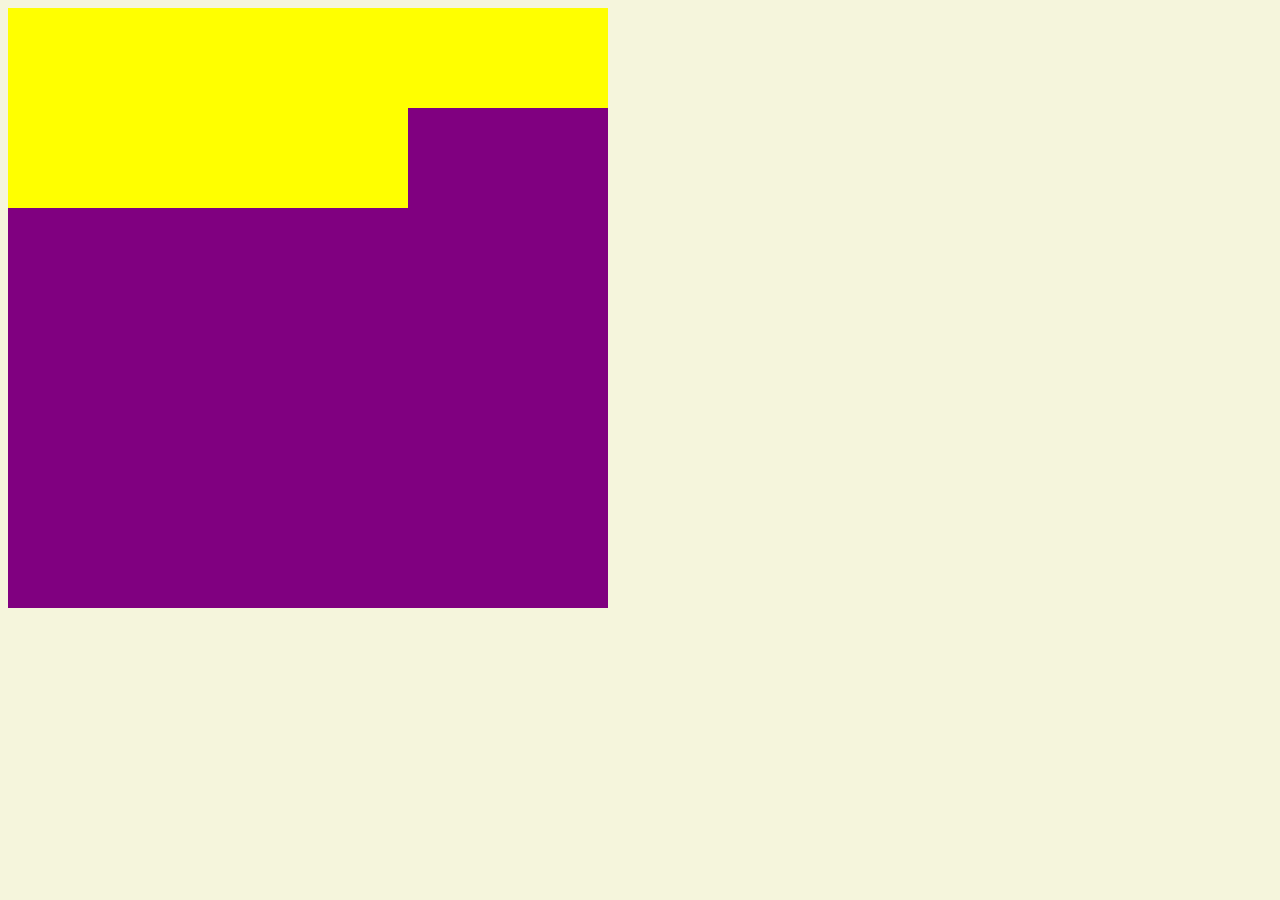
<file: example/example.html>
<!DOCTYPE html>
<html>

<head>
  <title>Kallista's Interactive 1 Site</title>
  <meta charset="utf-8" />
  <link rel="stylesheet" type="text/css" href="example.css">
</head>

<body>
  <div class="outer-shape">
    <div class="inner-shape"></div>
    <div class="inner-shape"></div>
    <div class="inner-shape"></div>
    <div class="inner-shape"></div>
    <div class="inner-shape"></div>
    <div class="inner-shape"></div>
    <div class="inner-shape"></div>
    <div class="inner-shape"></div>
    <div class="inner-shape"></div>
    <div class="inner-shape"></div>

  </div>



</body>

</html>
</file>
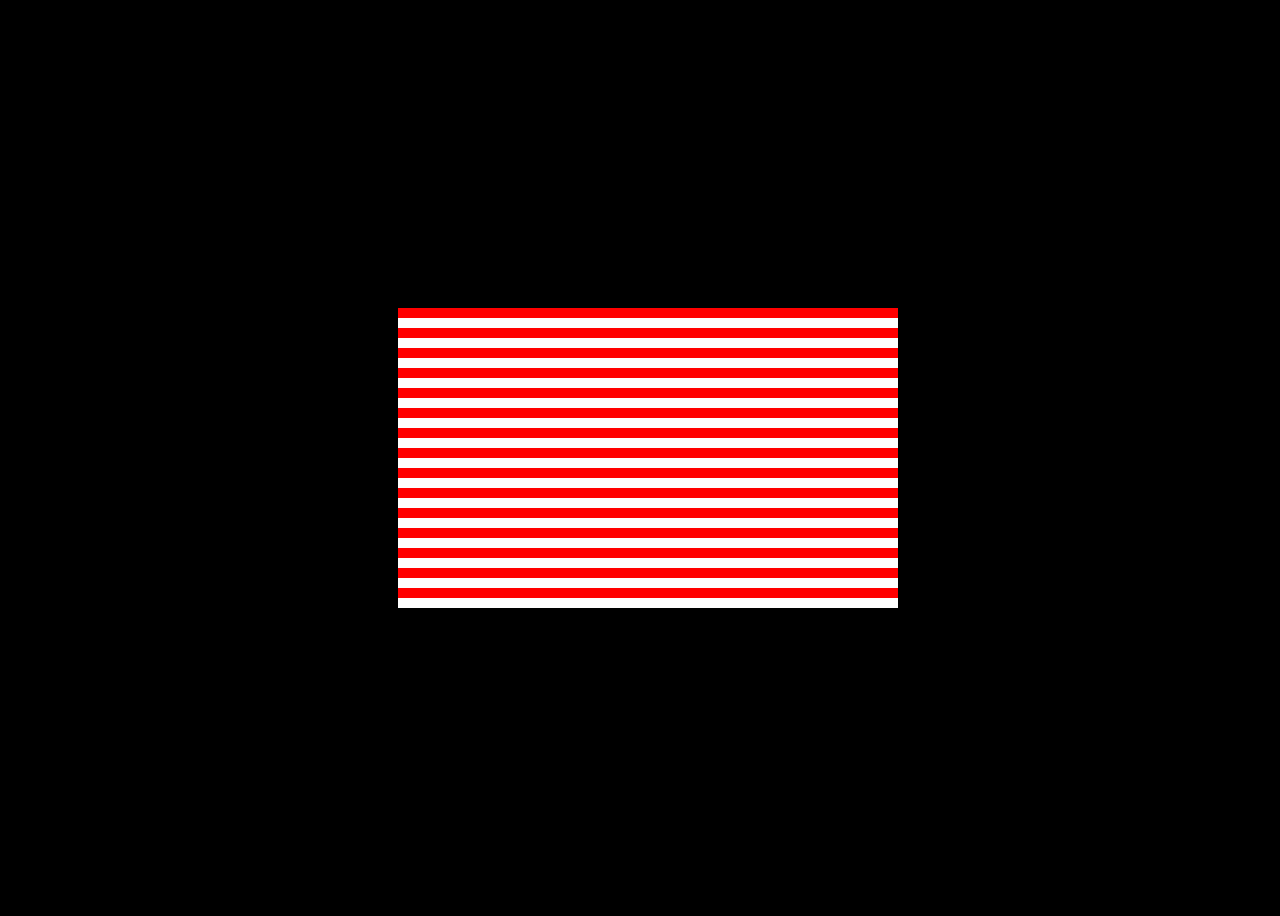
<file: flag/custom-flag.html>
<!DOCTYPE html>
<html>

<head>
    <title>Kallista's Custom Flag</title>
    <link rel="stylesheet" href="custom/custom.css" type="text/css">
</head>

<body>
    <div id="canvas" class="stripes">
    </div>
</body>

</html>
</file>
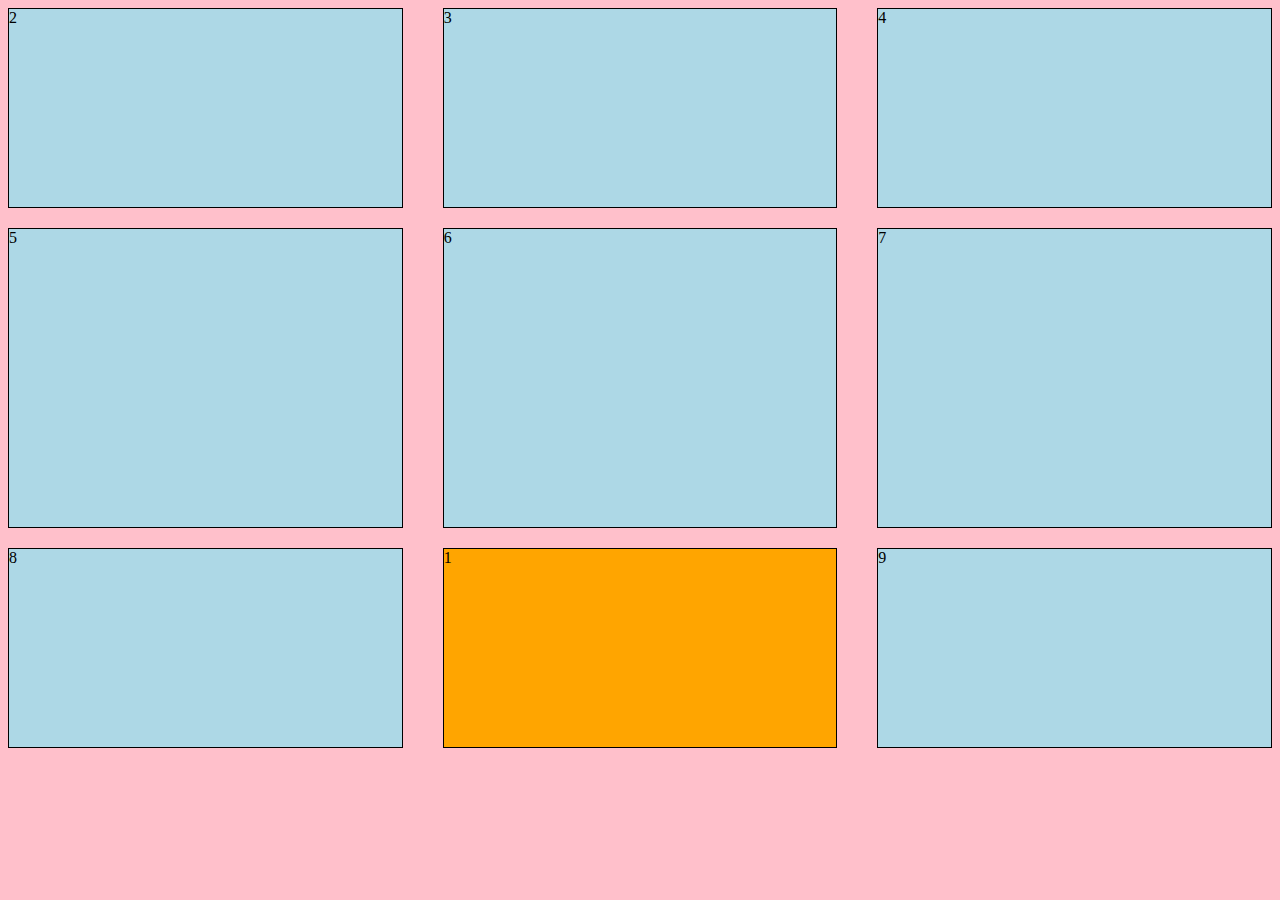
<file: grid-exercise/grid-exercise.html>
<!DOCTYPE html>
<html lang="en">

<head>
    <meta charset="UTF-8">
    <meta name="description" content="YOUR DESCRIPTION HERE">
    <meta name="viewport" content="width=device-width, initial-scale=1.0">
    <link rel="stylesheet" type="text/css" href="grid-exercise.css">
    <title>YOUR TITLE HERE</title>
</head>

<body>

    <div class="grid-container">
        <div class="grid-item" id="item-1">1</div>
        <div class="grid-item">2</div>
        <div class="grid-item">3</div>
        <div class="grid-item">4</div>
        <div class="grid-item">5</div>
        <div class="grid-item">6</div>
        <div class="grid-item">7</div>
        <div class="grid-item">8</div>
        <div class="grid-item">9</div>
    </div>

</body>

</html>
</file>
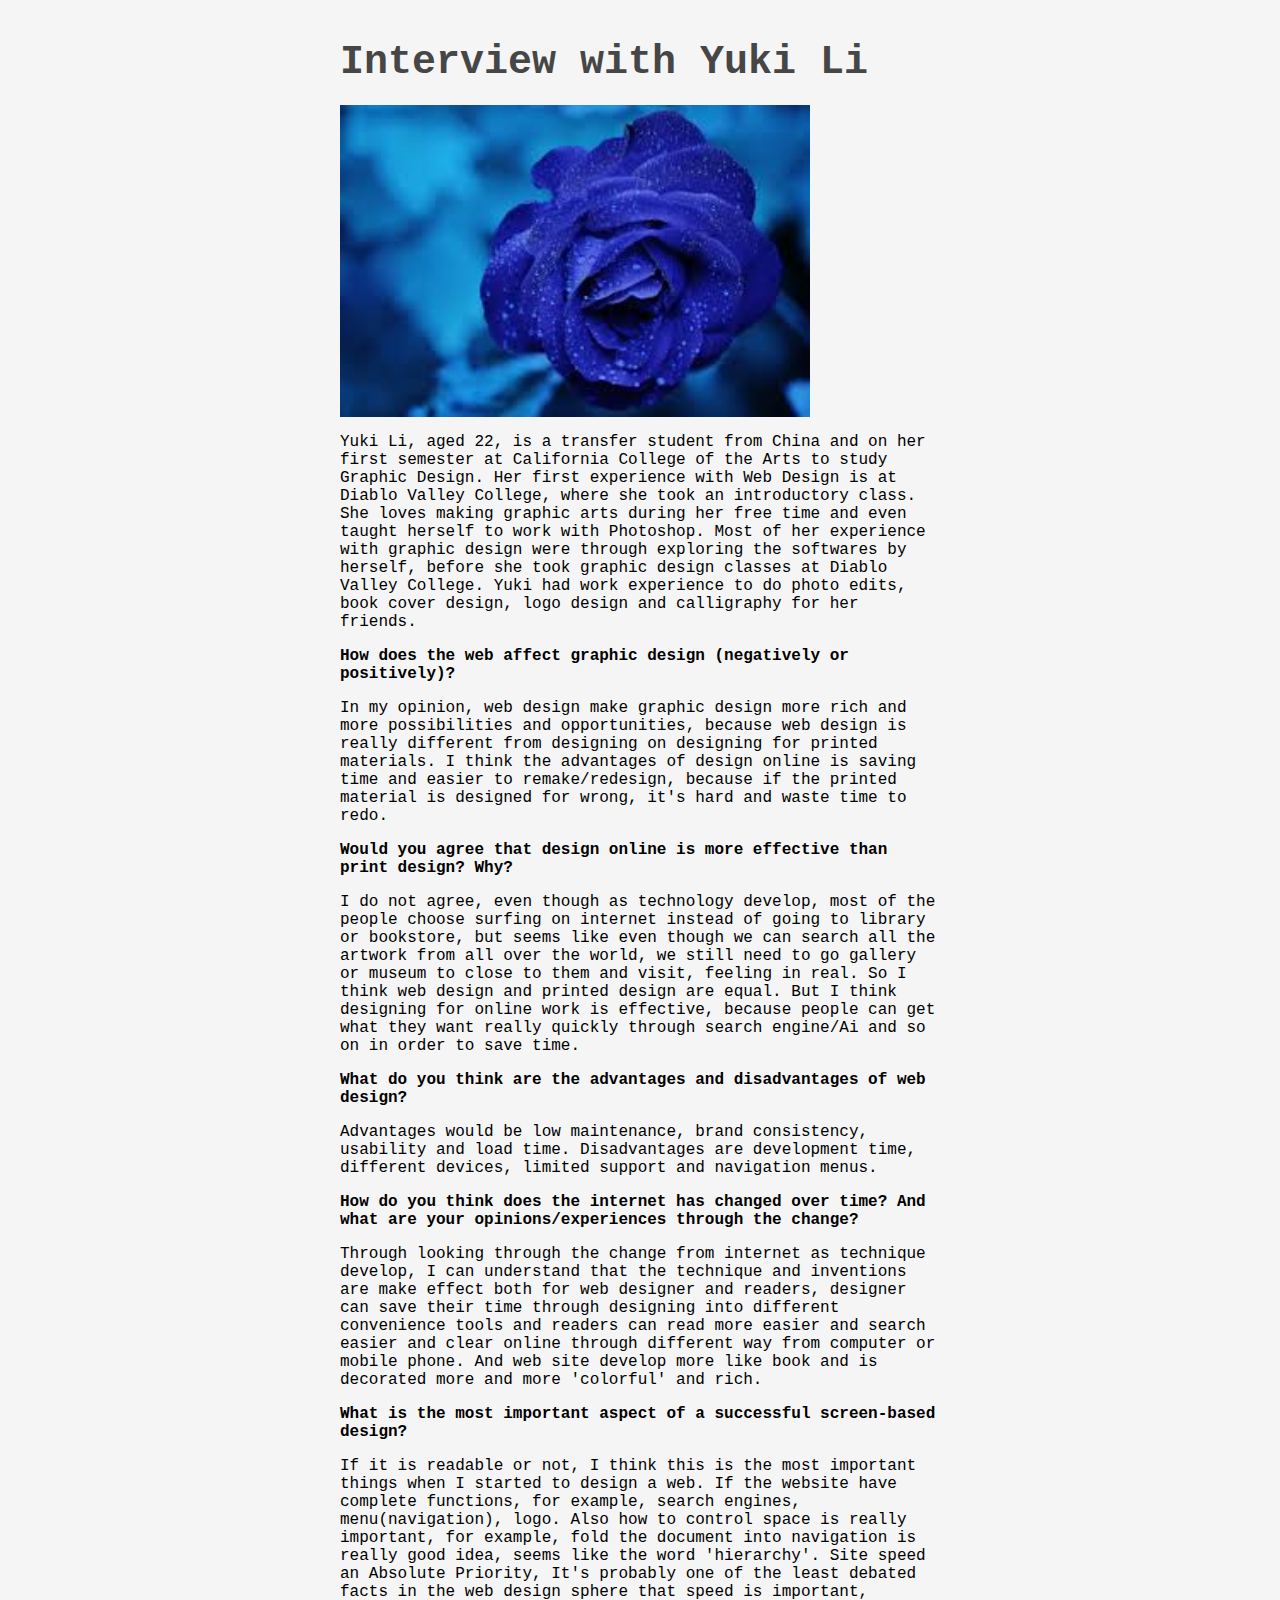
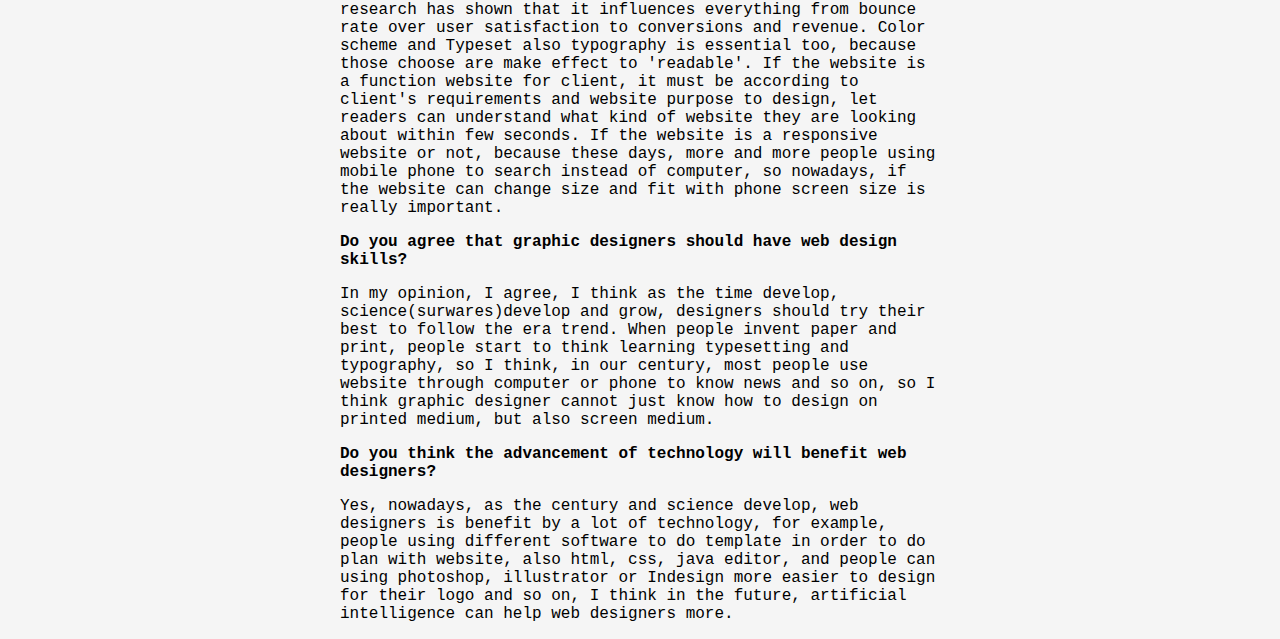
<file: interview/exercise-interview.html>
<html>

<head>
  <title>HTML Interview</title>
  <meta charset="utf-8" />
  <link rel="stylesheet" type="text/css" href="css/interview.css">
</head>

<body>

  <div id="container">



    <h2>Interview with Yuki Li</h2>

    <img src="images/interview image.jpeg" width="350" height="263" alt="flower">



    <p> Yuki Li, aged 22, is a transfer student from China and on her first semester at California College of the Arts
      to
      study Graphic Design. Her first experience with Web Design is at Diablo Valley College, where she took an
      introductory class. She loves making graphic arts during her free time and even taught herself to work with
      Photoshop. Most of her experience with graphic design were through exploring the softwares by herself, before she
      took graphic design classes at Diablo Valley College. Yuki had work experience to do photo edits, book cover
      design,
      logo design and calligraphy for her friends.
    </p>

    <p><b> How does the web affect graphic design (negatively or positively)?</p></b>

    <p> In my opinion, web design make graphic design more rich and more possibilities and opportunities, because web
      design is really different from designing on designing for printed materials. I think the advantages of design
      online
      is saving time and easier to remake/redesign, because if the printed material is designed for wrong, it's hard
      and
      waste time to redo.</p>

    <p><b>Would you agree that design online is more effective than print design? Why?
      </b></p>

    <p> I do not agree, even though as technology develop, most of the people choose surfing on internet instead of
      going
      to library or bookstore, but seems like even though we
      can search all the artwork from all over the world, we still need to go gallery or museum to close to them and
      visit,
      feeling in real. So I think web design and printed design are equal.
      But I think designing for online work is effective, because people can get what they want really quickly through
      search engine/Ai and so on in order to save time.
    </p>

    <p><b>What do you think are the advantages and disadvantages of web design?</b></p>

    <p> Advantages would be low maintenance, brand consistency, usability and load time. Disadvantages are development
      time, different devices, limited support and navigation menus.
    </p>

    <p><b> How do you think does the internet has changed over time? And what are your opinions/experiences through the
        change?
      </b></p>

    <p> Through looking through the change from internet as technique develop, I can understand that the technique and
      inventions are make effect both for web designer and readers, designer can save their time through designing into
      different convenience tools and readers can read more easier and search easier and clear online through different
      way
      from computer or mobile phone. And web site develop more like book and is decorated more and more 'colorful' and
      rich.</p>

    <p><b> What is the most important aspect of a successful screen-based design?</b></p>

    <p> If it is readable or not, I think this is the most important things when I started to design a web. If the
      website
      have complete functions, for example, search engines, menu(navigation), logo. Also how to control space is really
      important, for example, fold the document into navigation is really good idea, seems like the word 'hierarchy'.
      Site
      speed an Absolute Priority, It's probably one of the least debated facts in the web design sphere that speed is
      important, research has shown that it influences everything from bounce rate over user satisfaction to
      conversions
      and revenue. Color scheme and Typeset also typography is essential too, because those choose are make effect to
      'readable'. If the website is a function website for client, it must be according to client's requirements and
      website purpose to design, let readers can understand what kind of website they are looking about within few
      seconds.
      If the website is a responsive website or not, because these days, more and more people using mobile phone to
      search
      instead of computer, so nowadays, if the website can change size and fit with phone screen size is really
      important.</p>

    <p><b>Do you agree that graphic designers should have web design skills?</b></p>

    <p>In my opinion, I agree, I think as the time develop, science(surwares)develop and grow, designers should try
      their
      best to follow the era trend. When people invent paper and print, people start to think learning typesetting and
      typography, so I think, in our century, most people use website through computer or phone to know news and so on,
      so
      I think graphic designer cannot just know how to design on printed medium, but also screen medium.
    </p>

    <p><b>Do you think the advancement of technology will benefit web designers?</b></p>

    <p>Yes, nowadays, as the century and science develop, web designers is benefit by a lot of technology, for example,
      people using different software to do template in order to do plan with website, also html, css, java editor, and
      people can using photoshop, illustrator or Indesign more easier to design for their logo and so on, I think in
      the
      future, artificial intelligence can help web designers more.</p>
    </head>


  </div>

</body>

</html>
</file>
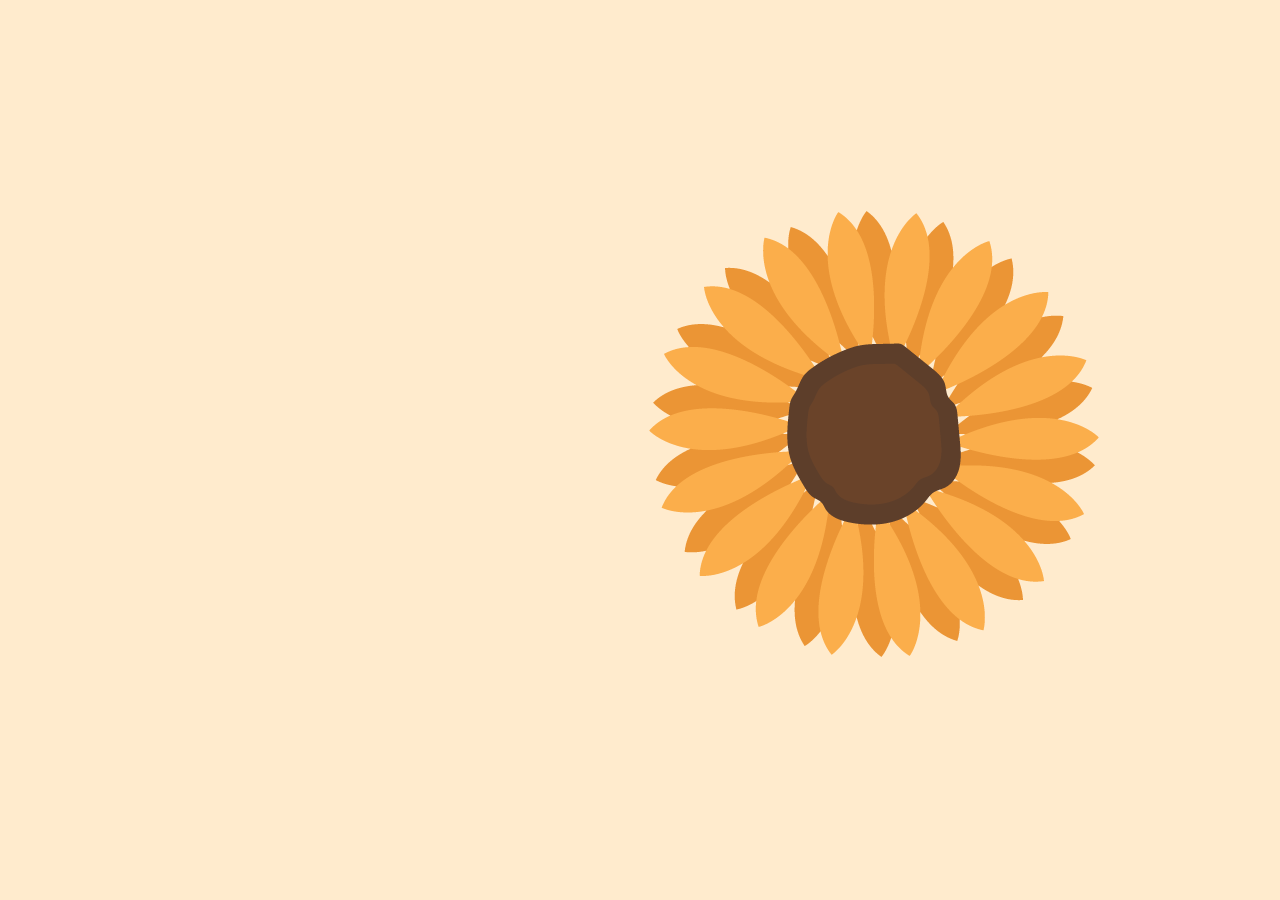
<file: multiples/multiples.html>
<!DOCTYPE html>
<html>
<head>
    <title>Multiples</title>
    <!-- Set the viewport -->
    <meta name="viewport" content="width=device-width, initial-scale=1.0">
    <!-- Link CSS stylesheet -->
    <link rel="stylesheet" href="css/multiples.css" />
</head>
<body>
    <!-- show by default -->
    <div id="desktop">
        
        <img src ="images/tablet.png" >

    </div>
    <!-- show on tablet -->
    <div id="tablet">
        
        <img src ="images/mobile.png">
        
    </div>
    <!-- show on mobile -->
    <div id="mobile">
        
        <img src ="images/desktop.png">
    </div>
    <!-- show on print -->
    <div id="print">
        
        <img src ="images/print.png">
    </div>
</body>
</html>
</file>
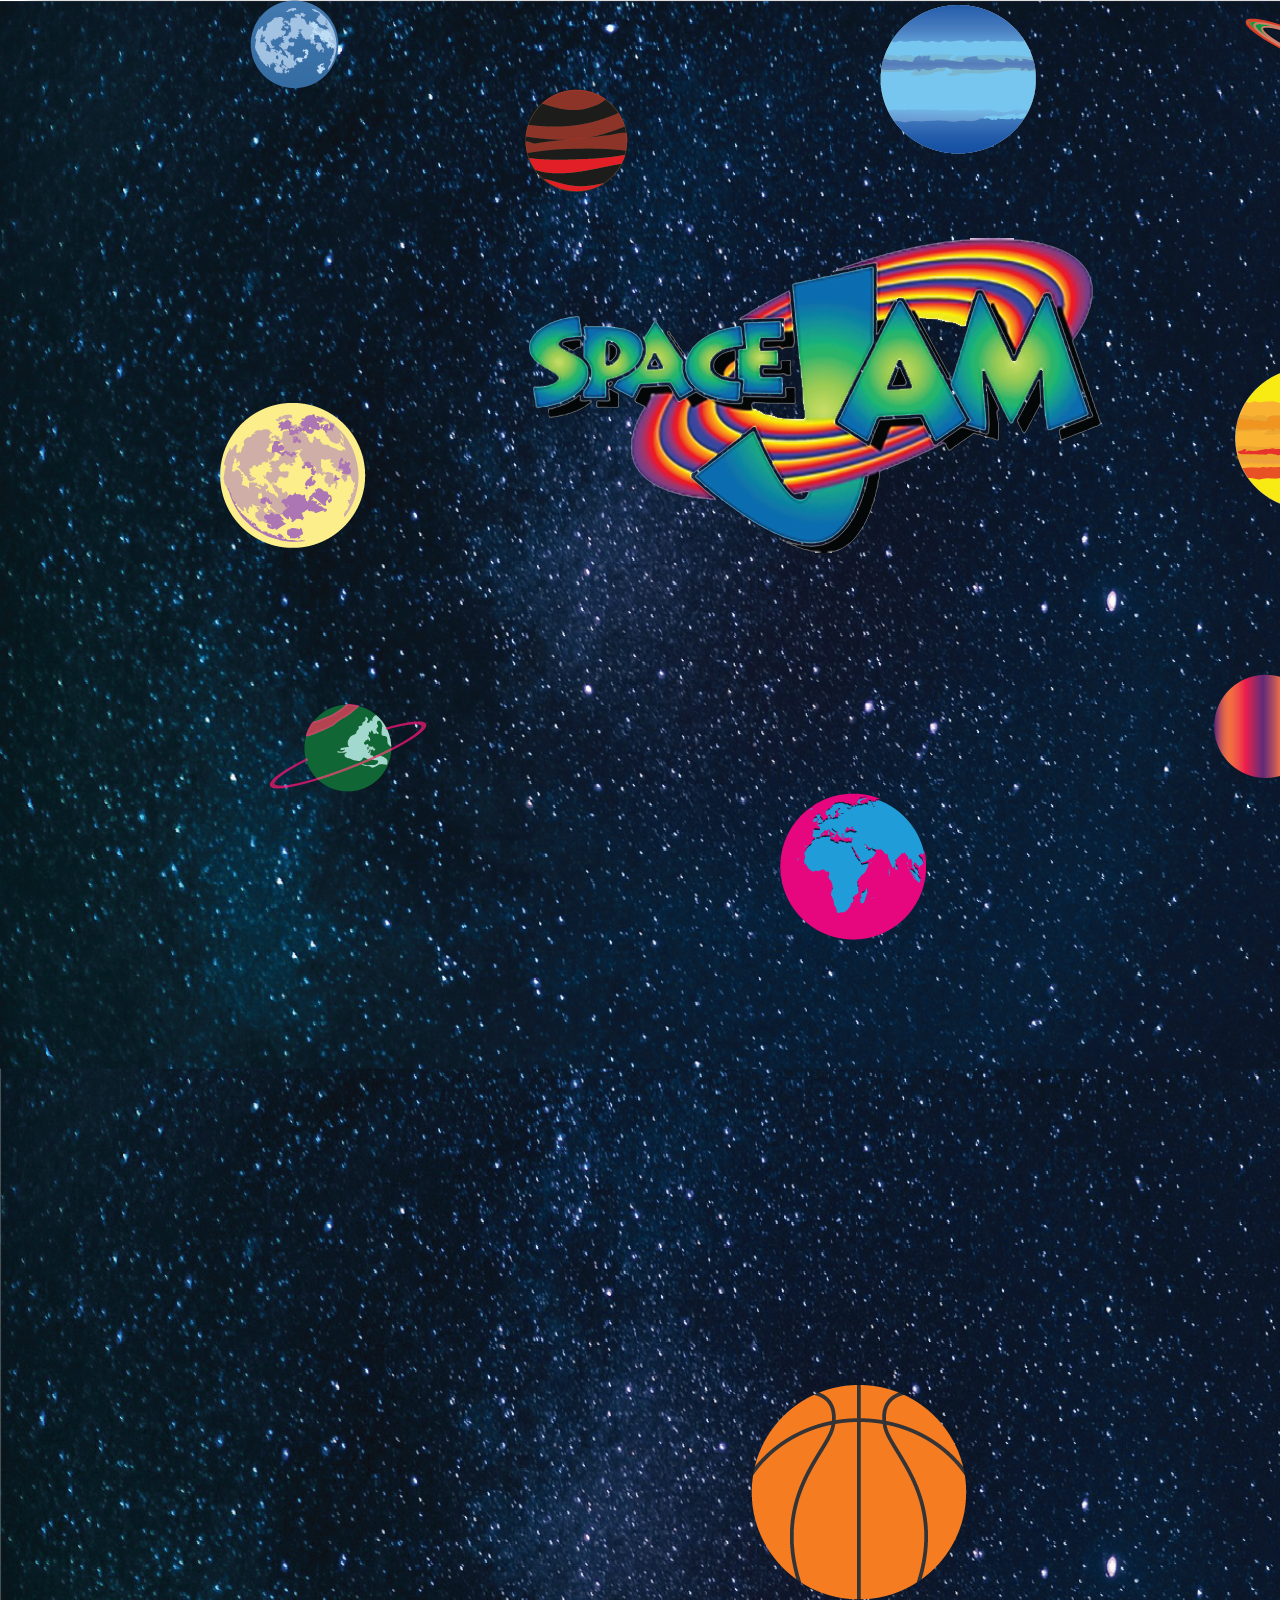
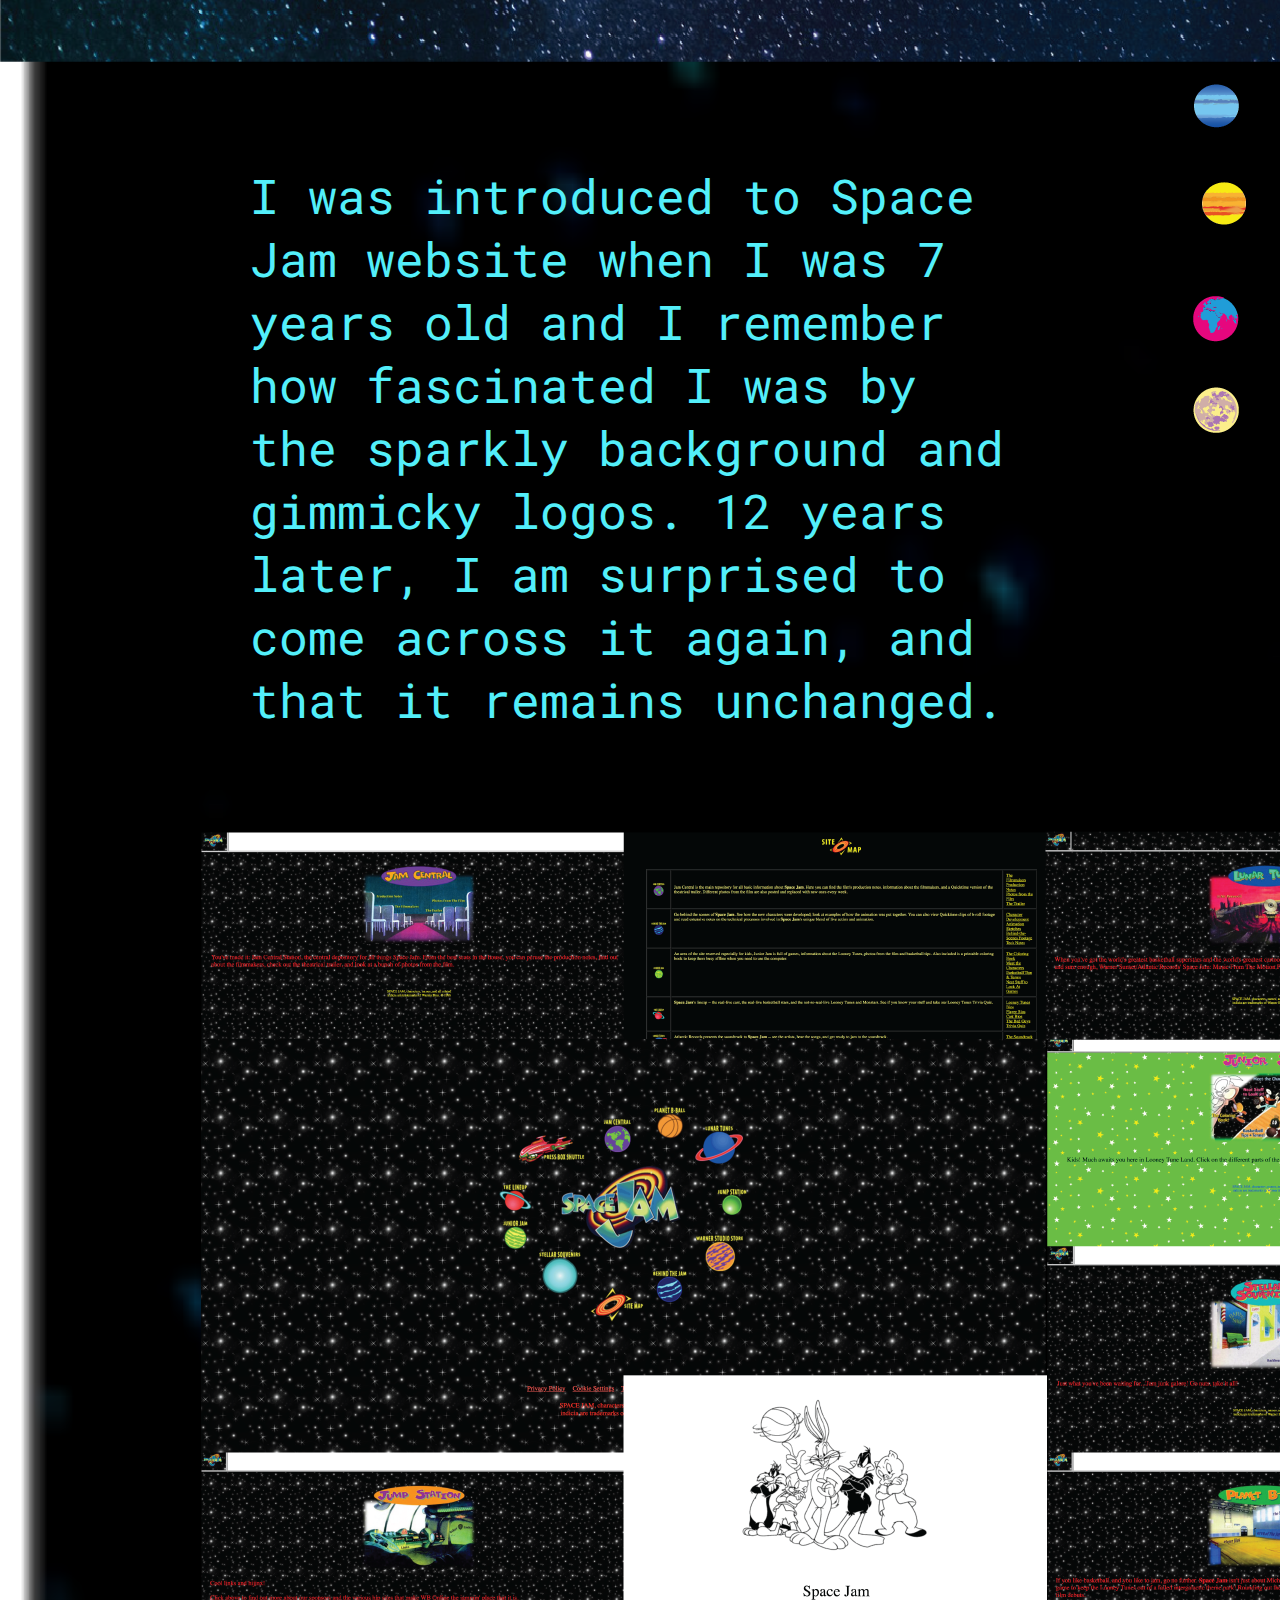
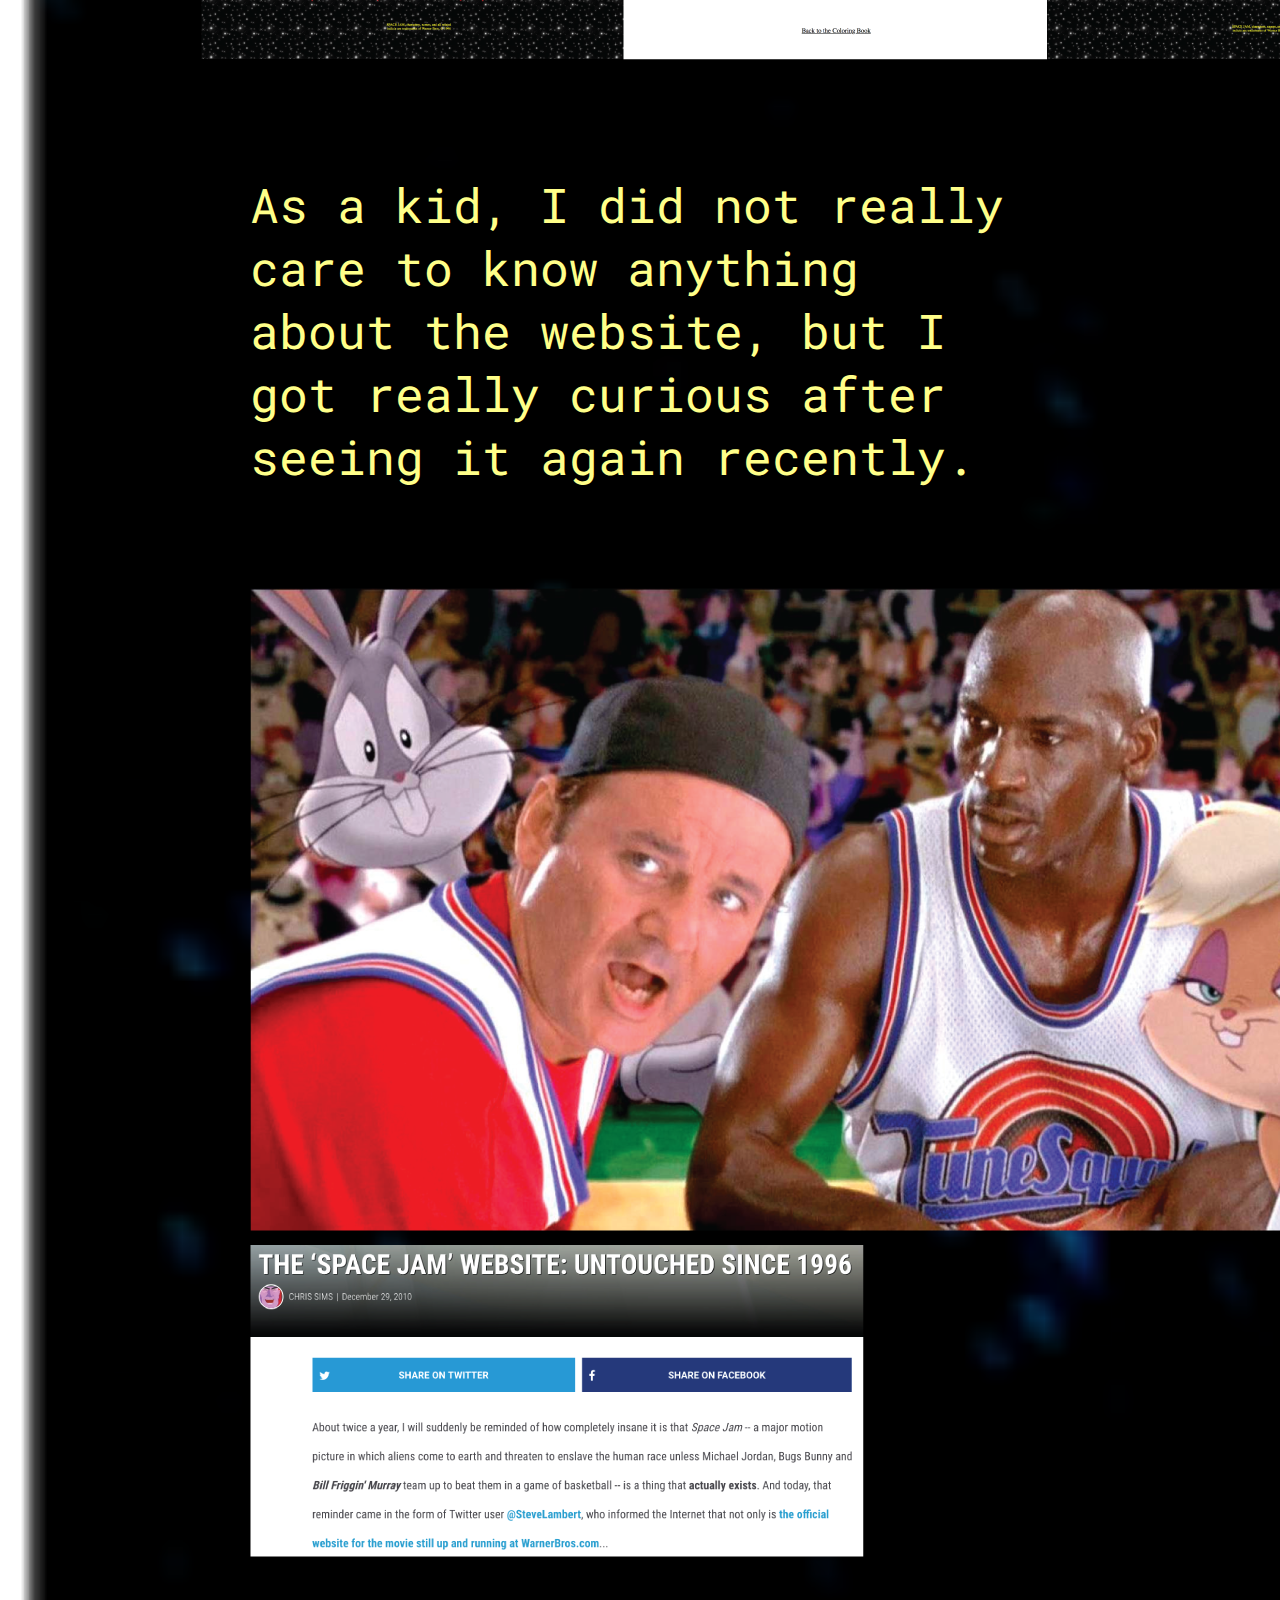
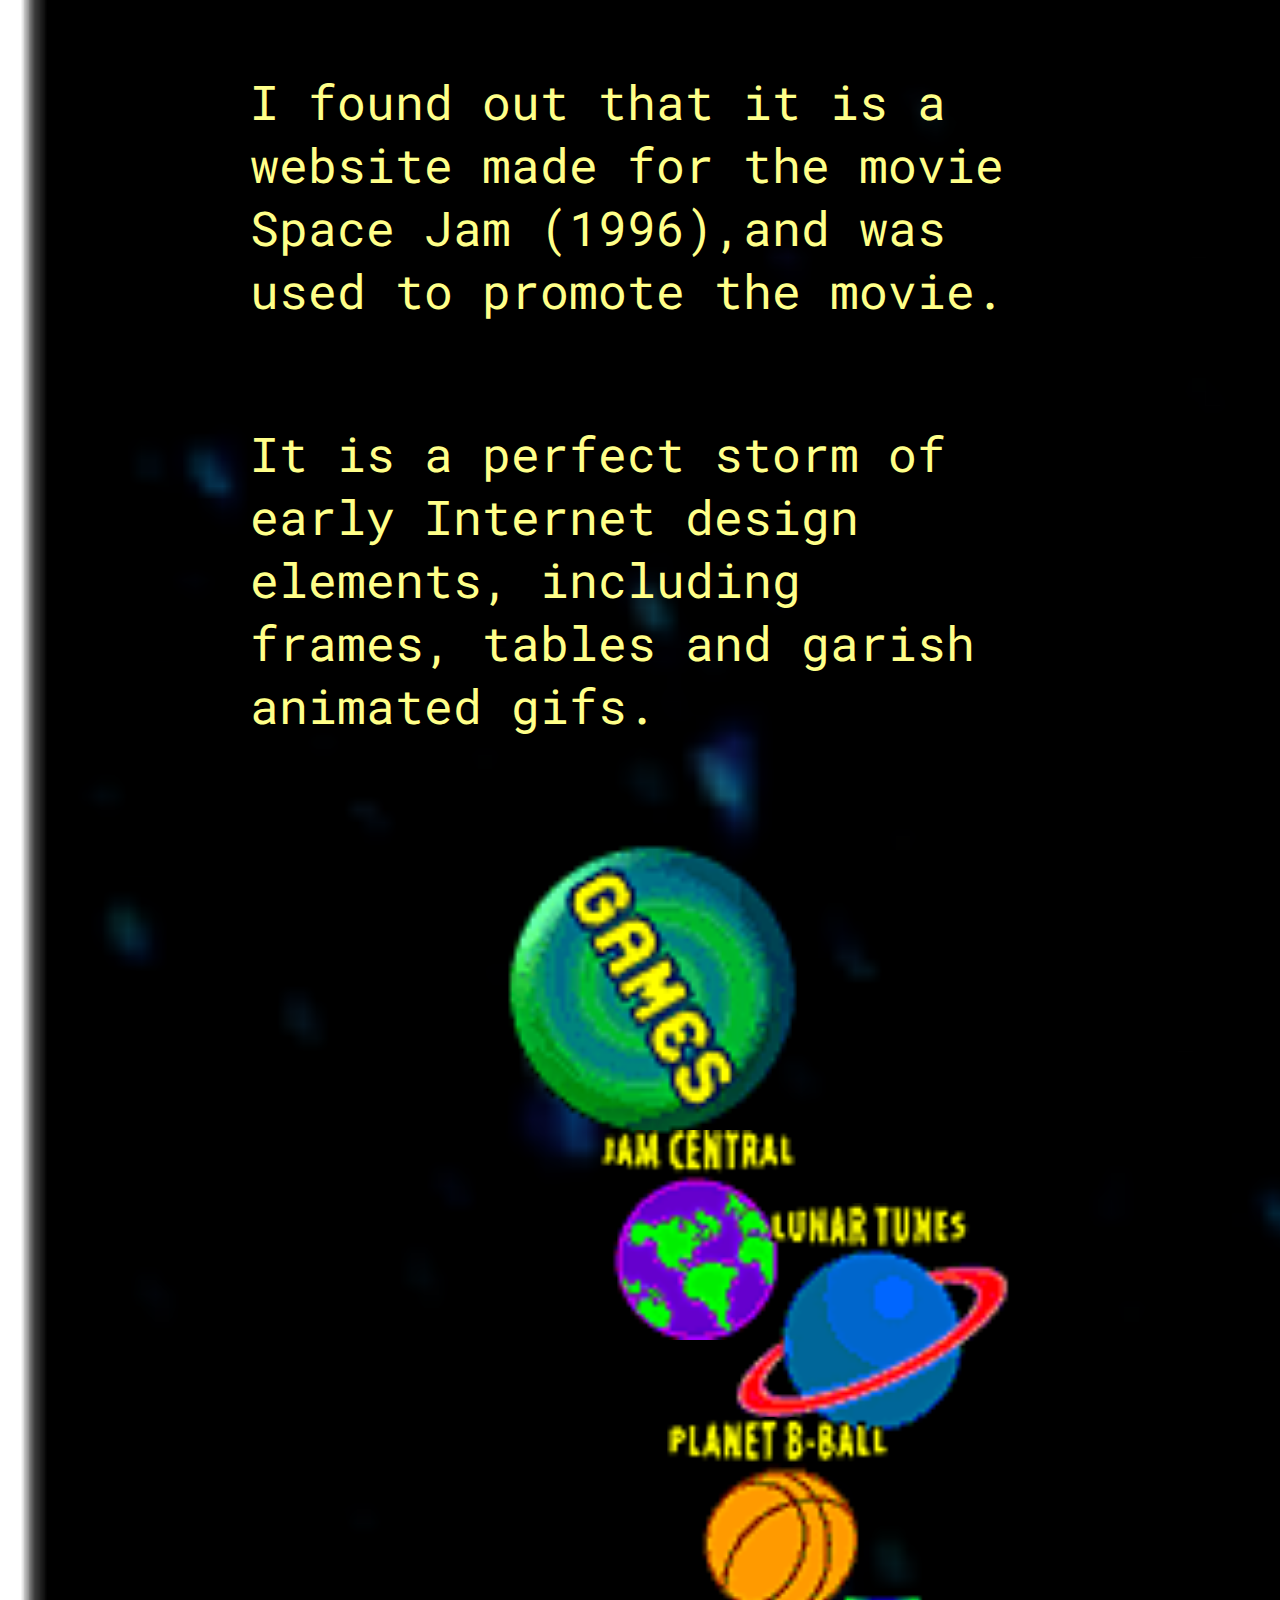
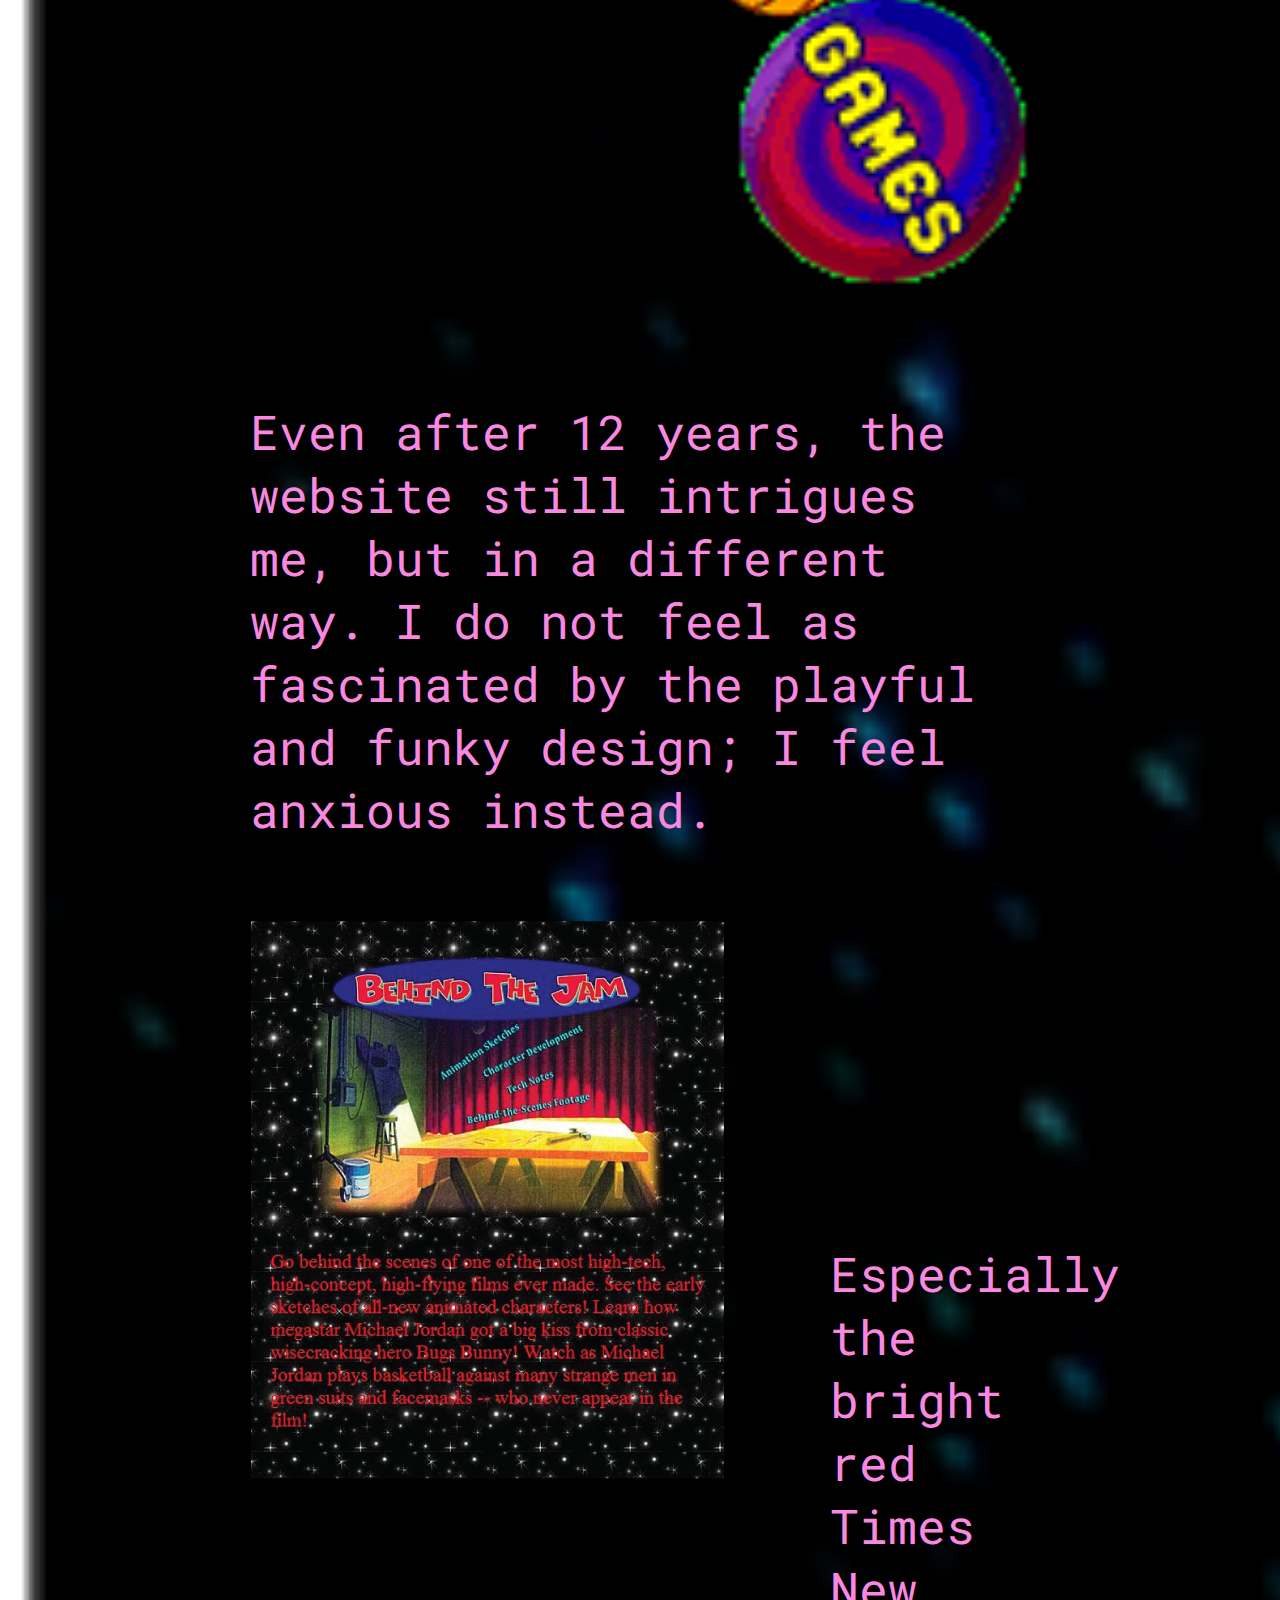
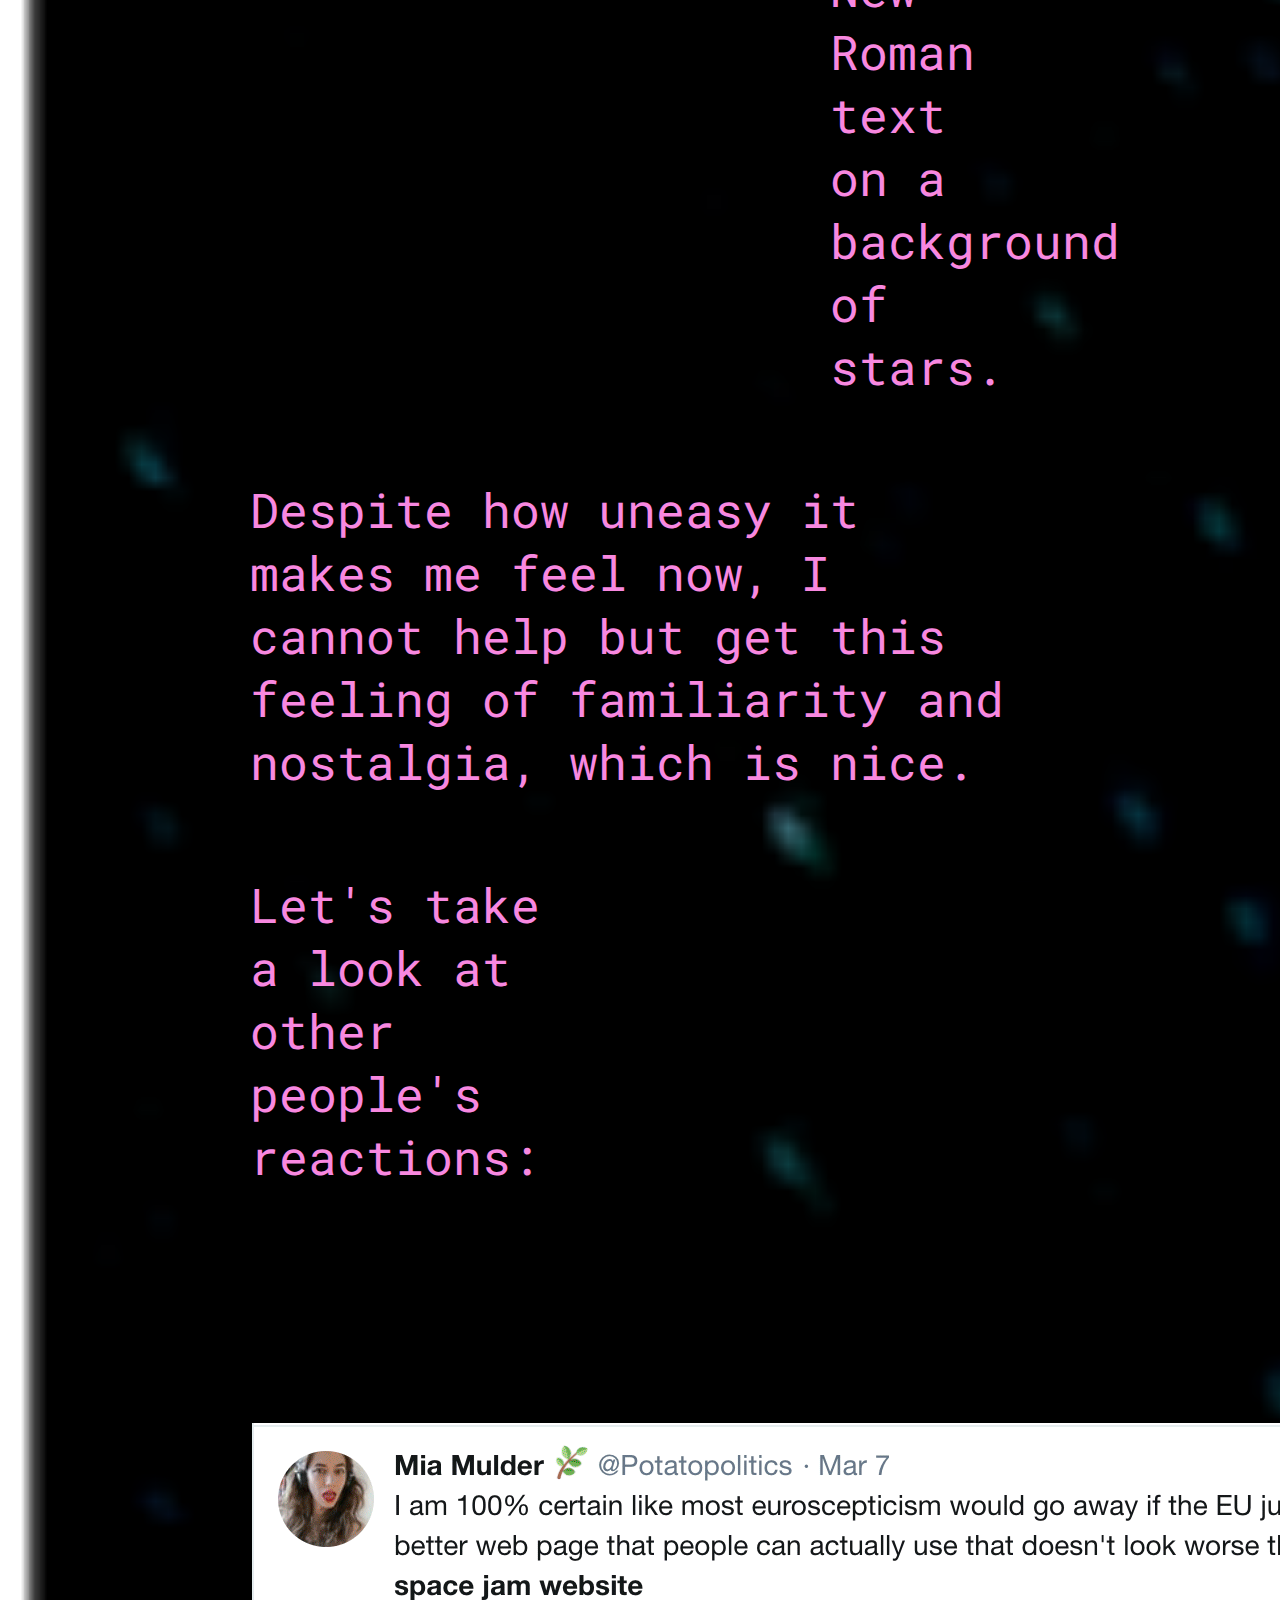
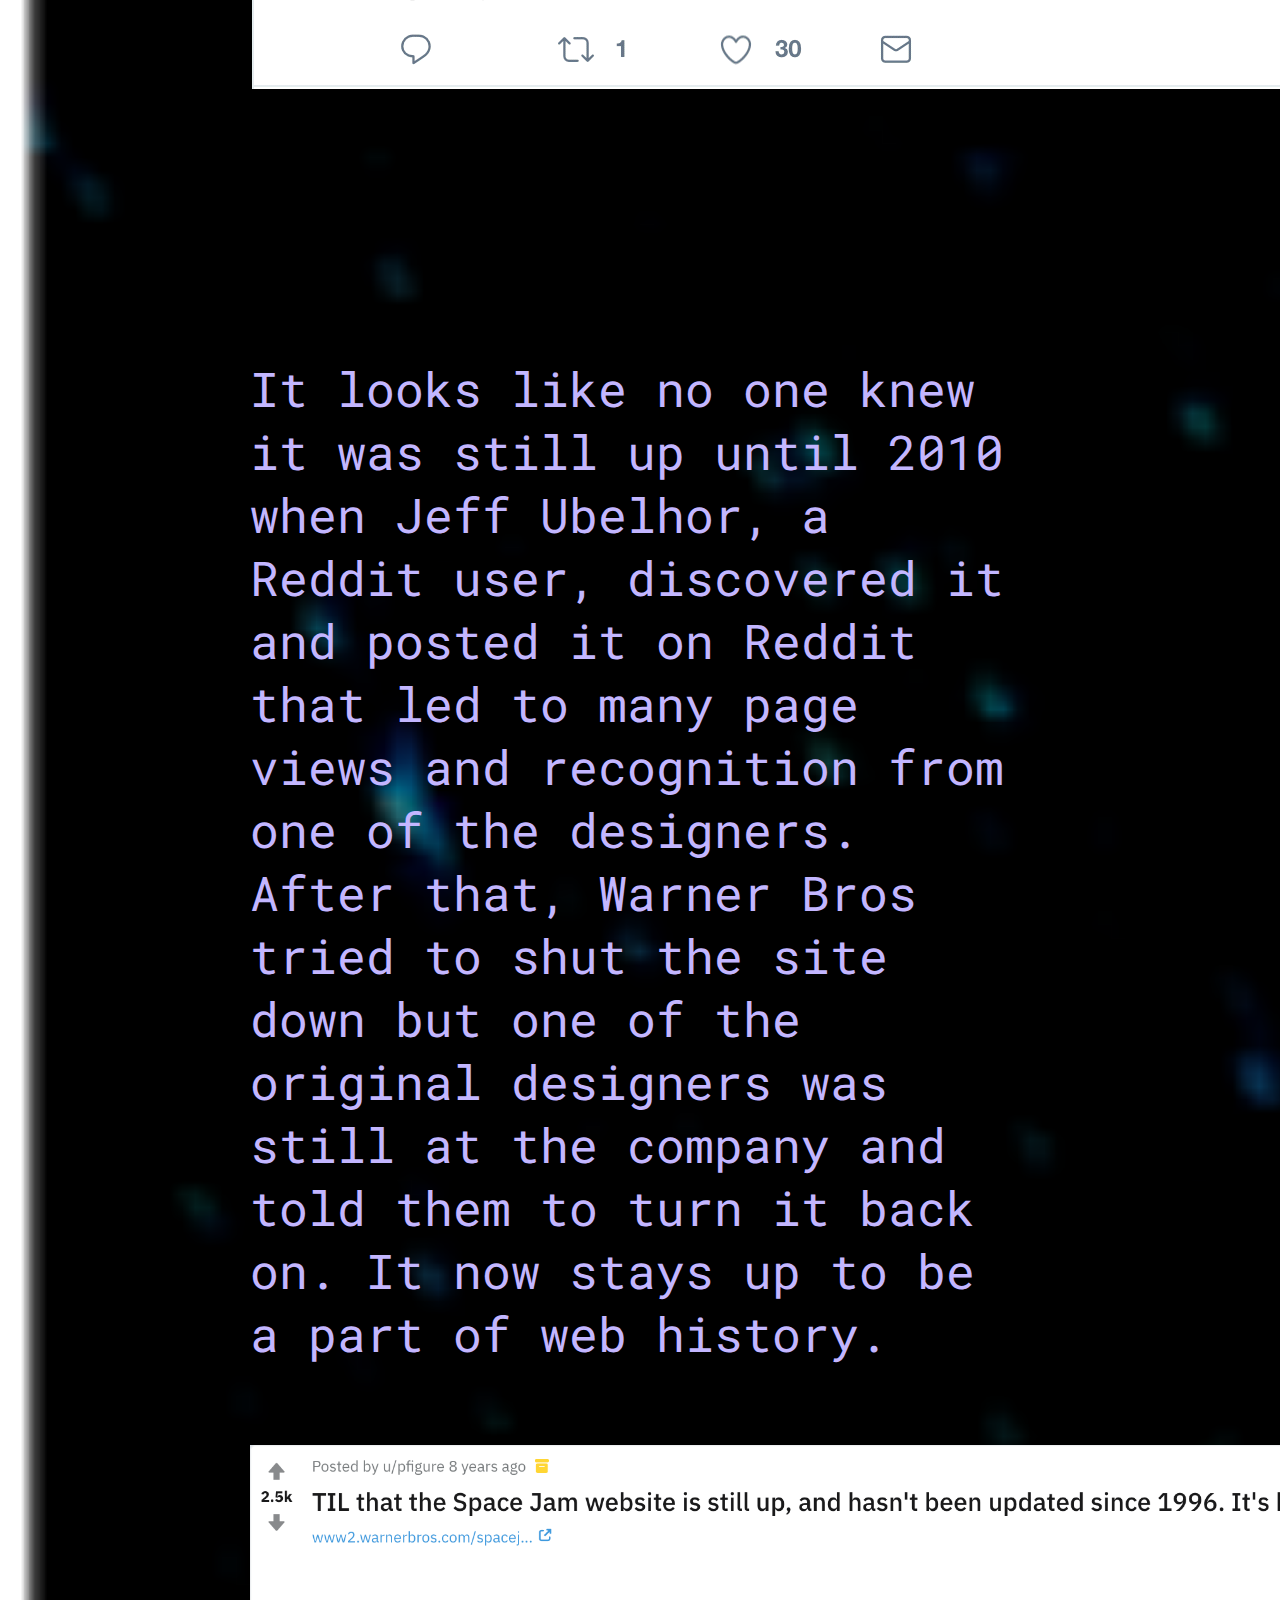
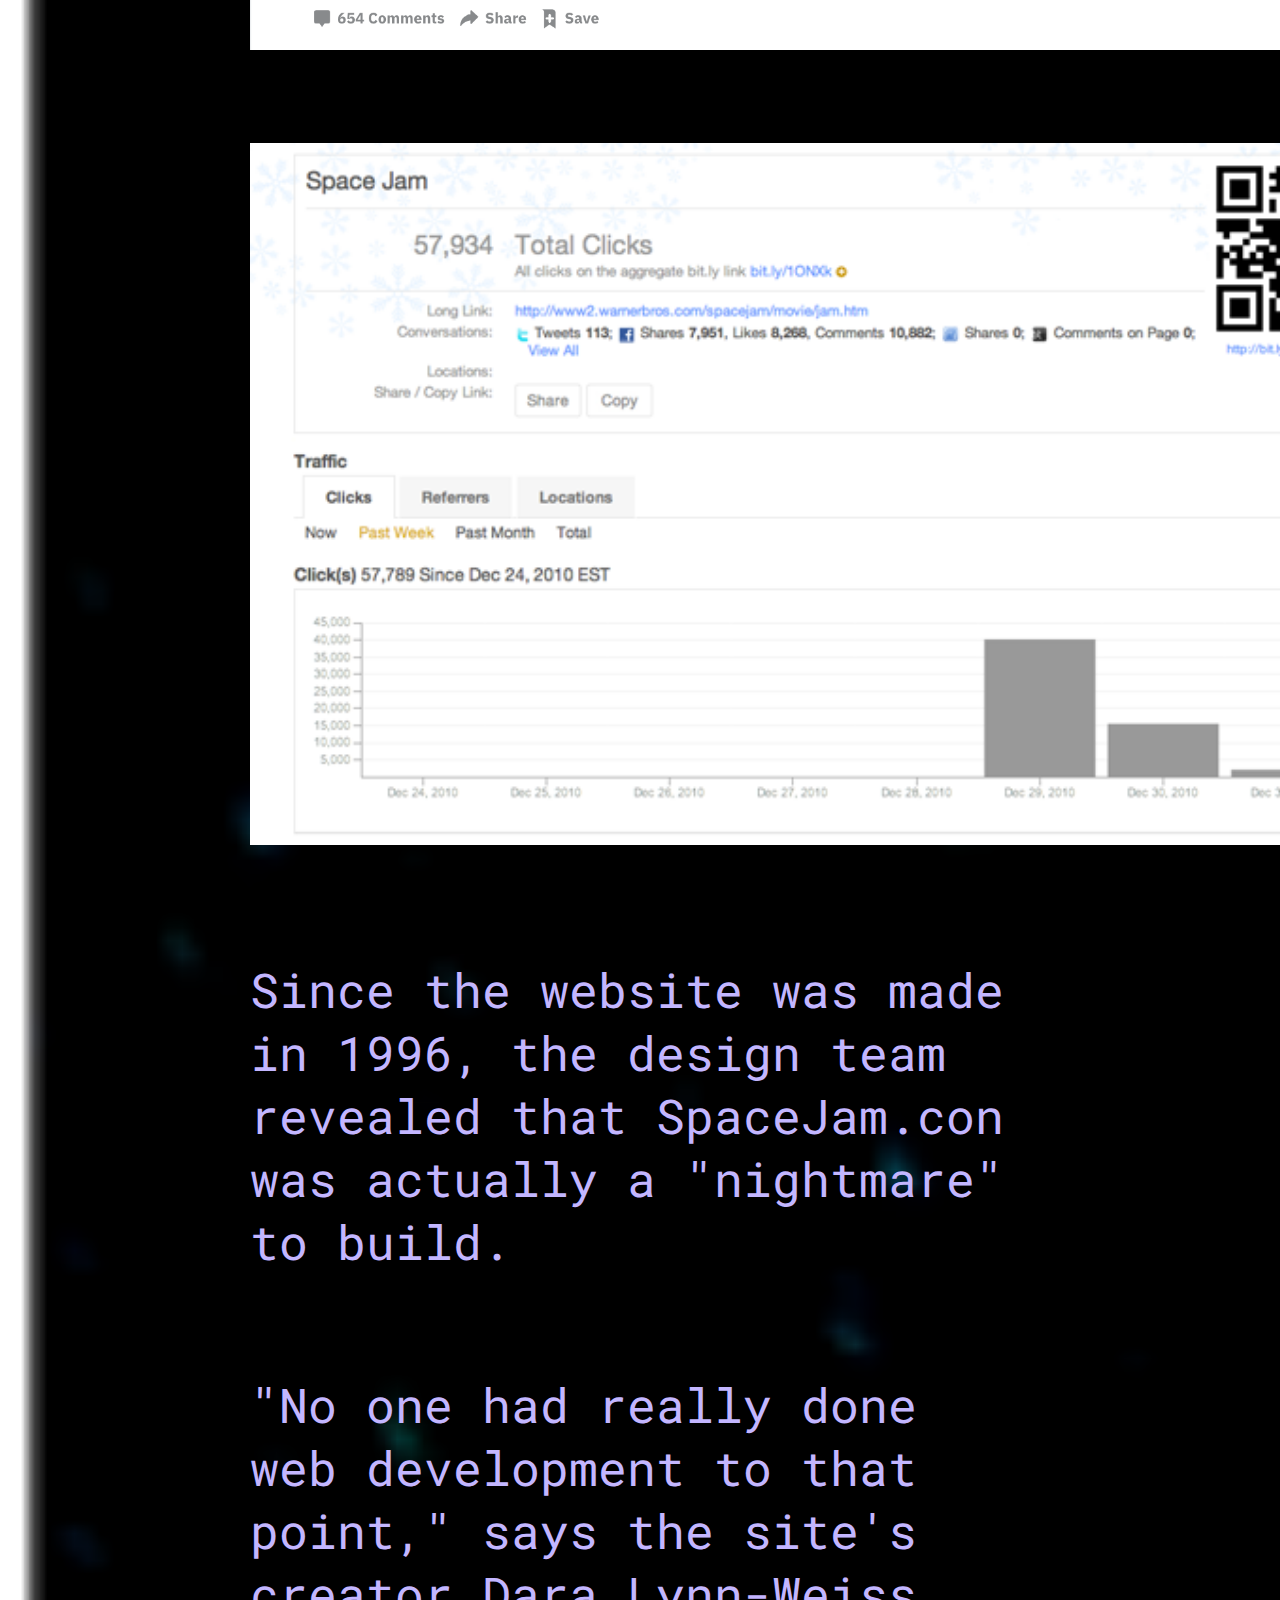
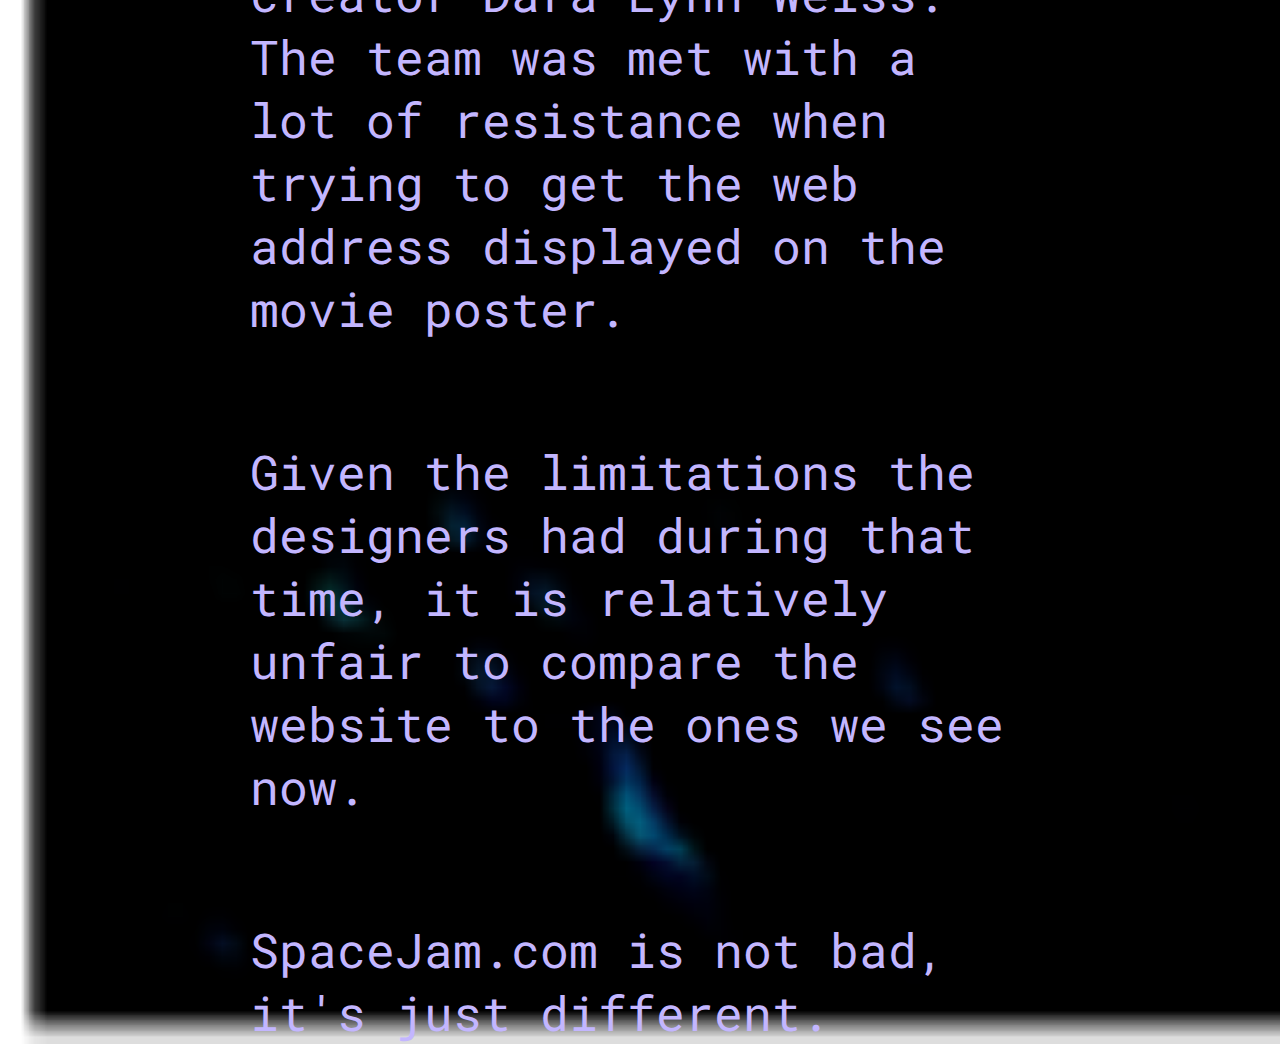
<file: Online Zine/online-zine.html>
<!DOCTYPE html>
<html lang="en">

<head>
    <meta charset="UTF-8">
    <meta name="viewport" content="width=device-width, initial-scale=1.0">
    <link rel="stylesheet" type="text/css" href="css/onlinezine.css">
    <link href="https://fonts.googleapis.com/css?family=Roboto+Mono" rel="stylesheet">
    <title>Online Zine</title>
</head>

<body>

    <div id="newbackground">
        <div id="planetsdiem">
            <img src="../Online Zine/images/plantesdiem.png">
        </div>

        <div class="group" id="introduction">
            <img class="planet" src="../Online Zine/images/introduction.png">
            <p class="hovertext">Introduction</p>
        </div>

        <div class="group" id="oriwebsite">
            <img class="planet" src="../Online Zine/images/oriwebsite.png">
            <p class="hovertext">Original Website</p>
        </div>

        <div class="group" id="reactions">
            <img class="planet" src="../Online Zine/images/reactions.png">
            <p class="hovertext">Reactions</p>
        </div>

        <div class="group" id="bgstory">
            <img class="planet" src="../Online Zine/images/bgstory.png">
            <p class="hovertext">Background Story</p>
        </div>

        <div id="basketball">
            <img src="../Online Zine/images/basketball.png">
        </div>
    </div>

    <div id="navbar">
        <a href="#blue"><img src="../Online Zine/images/navintro.png"></a>
        <a href="#yellow"><img src="../Online Zine/images/navori.png"></a>
        <a href="#pink"><img src="../Online Zine/images/navreact.png"></a>
        <a href="#purple"><img src="../Online Zine/images/navbg.png"></a>
    </div>
    <div id="container">
        <div>

            <p id="blue">I was introduced to Space Jam website when I was 7 years old and I remember
                how fascinated I
                was by the sparkly background and gimmicky logos.

                12 years later, I am surprised to come across it again, and that it remains unchanged.</p>

        </div>

        <div id="websitess">
            <img src="../Online Zine/images/websitess.png">
        </div>

        <div>

            <p id="yellow">
                As a kid, I did not really care to know anything about the website, but I got really curious after
                seeing it
                again recently.
            </p>

            <div id="yimages">
                <img src="../Online Zine/images/yellow1.png">
                <img src="../Online Zine/images/yellow2.png">
            </div>
        </div>
        <p id="yellow2">
            I found out that it is a website
            made for the movie Space Jam
            (1996),and was used to promote
            the movie.

        </p>

        <p id="yellow3">
            It is a perfect storm of early Internet design elements, including frames, tables and garish animated gifs.

        </p>

        <div>
            <div id="games"> <img class="animated-gif" src="../Online Zine/images/gifs/games.gif">
            </div>
            <div id="jamcentral"> <img class="animated-gif" src="../Online Zine/images/gifs/jam central.gif">
            </div>
            <div id="lunartunes"> <img class="animated-gif" src="../Online Zine/images/gifs/lunar tunes.gif">
            </div>
            <div id="planetbball"> <img class="animated-gif" src="../Online Zine/images/gifs/planet bball.gif">
            </div>
            <div id="games1"> <img class="animated-gif" src="../Online Zine/images/gifs/games1.gif">
            </div>
        </div>

        <div>
            <div>
                <p id="pink">
                    Even after 12 years, the website still intrigues me, but in a different way.
                    I do not feel as fascinated by the playful and funky design; I feel anxious instead.
                </p>
            </div>

            <div id="pimage">
                <img src="../Online Zine/images/pink1.png">

            </div>

            <div>
                <p id="pink1">
                    Especially the bright red Times New Roman text on a background of stars.
                </p>
            </div>

            <div>
                <p id="pink2">
                    Despite how uneasy it makes me feel now, I cannot help but get this feeling of familiarity and
                    nostalgia, which is nice.
                </p>
            </div>

            <div>
                <p id="pink3">
                    Let's take a look at other people's reactions:
                </p>
            </div>

            <div id="pinkgif">
                <img src="../Online Zine/images/gifs/reactions.gif" alt="reactions">
            </div>

        </div>

        <div>
            <p id="purple">
                It looks like no one knew it was still up until 2010 when Jeff Ubelhor, a Reddit user, discovered it and
                posted it on Reddit that led to many page views and recognition from one of the designers. After that,
                Warner Bros tried to shut the site down but one of the original designers was still at the company and
                told
                them to turn it back on. It now stays up to be a part of web history.
            </p>

        </div>

        <div id="puimage">
            <img class="resize" src="../Online Zine/images/pimage.png">
        </div>

        <div id="puimage1">
            <img class="resize" src="../Online Zine/images/pimage1.png">
        </div>

        <p id="purple">
            Since the website was made in 1996, the design team revealed that SpaceJam.con was actually a "nightmare" to
            build.
        </p>

        <p id="purple">
            "No one had really done web development to that point," says the site's creator Dara Lynn-Weiss. The team
            was
            met with a lot of resistance when trying to get the web address displayed on the movie poster.
        </p>

        <p id="purple">
            Given the limitations the designers had during that time, it is relatively unfair to compare the website to
            the
            ones we see now.
        </p>

        <p id="purple">
            SpaceJam.com is not bad, it's just different.
        </p>


</body>
</div>

</html>
</file>
<file: example/example.css>
body {
  background-color: beige
}


a {
  color: purple;
}

a:hover {
  color: pink;
}


.inner-shape {
  width: 100px;
  height: 100px;
  background: yellow;
  float: left;
}

.outer-shape {
  width: 600px;
  height: 600px;
  background: purple
}

.outer-shape:hover>.inner-shape {
  background: pink
}

div:hover~div {
  background: orange;

}

.outer-shape:hover .inner-shape:nth-child(even) {
  background: yellow;

}
</file>
<file: flag/custom/custom.css>
body {
    background: black;
    display: flex;
    width: 100%;
    height: 100vh;
    justify-content: center;
    align-items: center;

}

/* flag canvas */
#canvas {
    width: 500px;
    height: 300px;
    position: relative;
}

.stripes {
    position: absolute;
    display: block;
    content: "";
    width: 100%;
    height: 100vh;
    top: 0;
    left: 0;
    background: linear-gradient(to bottom,
        #FF0000,
        #FF0000 50%,
        #FEFEFE 50%,
        #FEFEFE);
    background-size: 100% 20px;
}
</file>
<file: grid-exercise/grid-exercise.css>
body {
    background: pink
}

.grid-container {
    display: grid;
    grid-template-columns: auto auto auto;
    grid-template-rows: 200px 300px 200px;
    grid-gap: 20px 40px;
}


.grid-item {
    background-color: lightblue;
    border: 1px solid black;

}


#item-1 {
    background: orange;
    grid-column-start: 2;
    grid-column-end: 3;
    grid-row-start: 3;
    grid-row-end: 4;
}
</file>
<file: interview/css/interview.css>
body {
    background: whitesmoke;
    font-family: 'Courier New', Courier, monospace;

}

#container {
    max-width: 600px;
    margin: auto;

}


h1 {
    color: white;
    font-size: 60px;
    text-align: center;
}


a {
    text-decoration: none;
    font-family: 'Avenir';
    color: white;
    text-align: center;
}

ul {
    list-style-type: none;
    margin: 0;
    padding: 0;
    overflow: hidden;
}


li a {
    display: block;
    color: white;
    text-align: center;
    padding: 14px 16px;
    text-decoration: none;
}

li a:hover {
    background-color: #111;
}

a:hover {
    color: #f0ead6;
}

h2 {
    color: #464646;
    font-size: 40px;
    margin-top: 40px;
    margin-bottom: 20px;
}

.desc {
    font-family: 'Avenir';
    color: white;
    padding-top: 15px;
    font-size: 20px;
}

img {
    height: auto;
    width: 470px;
}

p {}
</file>
<file: multiples/css/multiples.css>
* {
    margin: 6px;
    padding: 8px;
    box-sizing: border-box;
}
body {
    background: blanchedalmond;
}
#desktop {
    display: inline;
    color: white;
    position: absolute;
        left: 450px;
        top: 100px;
}
#tablet,
#mobile,
#print {
    display: none;
}
/* tablet */
@media (min-width: 670px) and (max-width: 950px) {
    body {
        position: absolute;
        background: lightblue;
        
    }
    #tablet {
        display: inline;
        color: white;
        position: absolute;
        left: 50px;
        top: 70px;
        
    }
    #desktop,
    #mobile,
    #print {
        display: none;
    }
}
/* mobile */
@media (max-width: 670px) {
    body {
        background: lavenderblush;
        position: absolute;
    }
    #mobile {
        display: inline;
        color: black;
        position: absolute;
        left: 125px;
        top: 200px;
    }
    #desktop,
    #tablet,
    #print {
        display: none;
    }
}
/* print */
@media print {
    body {
        background: rgb(64, 165, 228);
        position: absolute;
        left: 50px;
        top: 350px;
    }
    #print {
        display: inline;
        color: black;
    }
    #desktop,
    #tablet,
    #mobile {
        display: none;
    }
}
</file>
<file: Online Zine/css/onlinezine.css>
* {
    margin: 0px;
    padding: 0px;
}

@media only screen and (max-width: 600px) {
    body {
        background-color: lightblue;
        position: relative;
    }
}

@media only screen and (max-width: 200px) {
    body {
        background-color: lightblue;
        position: relative;
    }
}

#newbackground {
    background-image: url("../images/bg1.png");
    background-size: cover;
    position: relative;
    margin-top: 0px;

}

#planetsdiem {
    margin-left: 250px;
    margin-right: 250px;
    position: relative;
}

#introduction {
    margin-left: 880px;
    margin-top: -800px;
    position: relative;
}

#oriwebsite {
    margin-left: 1200px;
    margin-top: 150px;
    position: relative;
}

#reactions {
    margin-left: 780px;
    margin-top: 170px;
    position: relative;
}

#bgstory {
    margin-left: 220px;
    margin-top: -600px;
    position: relative;
}

#basketball {
    margin-top: 700px;
    margin-left: 730px;
    position: relative;
}

body {
    background-image: url("../images/bg2.png");
    background-size: cover;
    font-family: 'Roboto Mono', monospace;
    font-size: 300%;
    position: relative;
}


#blue {
    margin-top: 100px;
    margin-left: 250px;
    margin-right: 250px;
    color: rgb(83, 239, 250);
    position: relative;
    text-align: left;

}

#websitess {
    margin-top: 100px;
    margin-left: 200px;
    position: relative;
}

#yellow {
    color: rgb(255, 255, 137);
    margin-top: 100px;
    margin-left: 250px;
    margin-right: 250px;
    position: relative;
    text-align: left;
}

#yimages {
    margin-top: 100px;
    margin-left: 250px;
    position: relative;
}

#yellow2 {
    color: rgb(255, 255, 137);
    margin-top: 100px;
    margin-left: 250px;
    margin-right: 250px;
    position: relative;
    text-align: left;
}

#yellow3 {
    color: rgb(255, 255, 137);
    margin-top: 100px;
    margin-left: 250px;
    margin-right: 250px;
    position: relative;
    text-align: left;
}

img.animated-gif {
    width: 300px;
    position: relative;
    margin-left: 250px;
    height: auto;
}

#games {
    position: relative;
    margin-left: 250px;
    margin-top: 100px;
}

#games1 {
    position: relative;
    margin-left: 480px;
    margin-top: -45px;
}

#jamcentral {
    position: relative;
    margin-left: 300px;
    margin-top: -20px;
}

#lunartunes {
    position: relative;
    margin-left: 470px;
    margin-top: -150px;
}

#planetbball {
    position: relative;
    margin-left: 380px;
    margin-top: -30px;
}

#pink {
    color: rgb(248, 136, 224);
    margin-top: 100px;
    margin-left: 250px;
    margin-right: 250px;
    position: relative;
    text-align: left;
}

#pimage {
    margin-top: 80px;
    margin-left: 250px;
    position: relative;
}

#pink1 {
    color: rgb(248, 136, 224);
    margin-top: -250px;
    margin-left: 830px;
    margin-right: 250px;
    position: relative;
    text-align: left;
}

#pink2 {
    color: rgb(248, 136, 224);
    margin-top: 80px;
    margin-left: 250px;
    margin-right: 250px;
    position: relative;
    text-align: left;
}

#pink3 {
    color: rgb(248, 136, 224);
    margin-top: 80px;
    margin-left: 250px;
    margin-right: 700px;
    position: relative;
    text-align: left;
}

#pinkgif {
    margin-top: 80px;
    margin-left: 250px;
    position: relative;
}

#purple {
    margin-top: 100px;
    margin-left: 250px;
    margin-right: 250px;
    color: rgb(195, 182, 255);
    position: relative;
    text-align: left;
}

.resize {
    width: 1170px;
    height: auto;
}

#puimage {
    margin-top: 80px;
    margin-left: 250px;
    margin-right: 250px;
    position: relative;
}

#puimage1 {
    margin-top: 80px;
    margin-left: 250px;
    margin-right: 250px;
    position: relative;
}

#navbar {
    overflow: hidden;

    width: 10%;
    float: right;
    position: sticky;
    top: 30px;
    z-index: 1;
}

#navbar a {
    display: block;
    color: #f2f2f2;
    text-align: center;
    padding: 14px;
    text-decoration: none;
}

.group {
    width: 200px;
}

.hovertext {
    opacity: 0;
    position: relative;
    top: -100px;
    left: -100px;
    font-size: 0.8em;
}

.group:hover>.planet {
    opacity: 0;
}

.group:hover>.hovertext {
    opacity: 1;
}

.group#introduction:hover>.hovertext {
    color: rgb(83, 239, 250);
    margin-left: 30px;
}

.group#oriwebsite:hover>.hovertext {
    color: rgb(255, 255, 137);
    margin-left: 120px;
    margin-top: -50px;
}

.group#reactions:hover>.hovertext {
    color: rgb(248, 136, 224);
    margin-left: 80px;
}

.group#bgstory:hover>.hovertext {
    color: rgb(195, 182, 255);
    margin-left: 80px;
    margin-top: -20px;
    padding-bottom: 100px;
}
</file>
